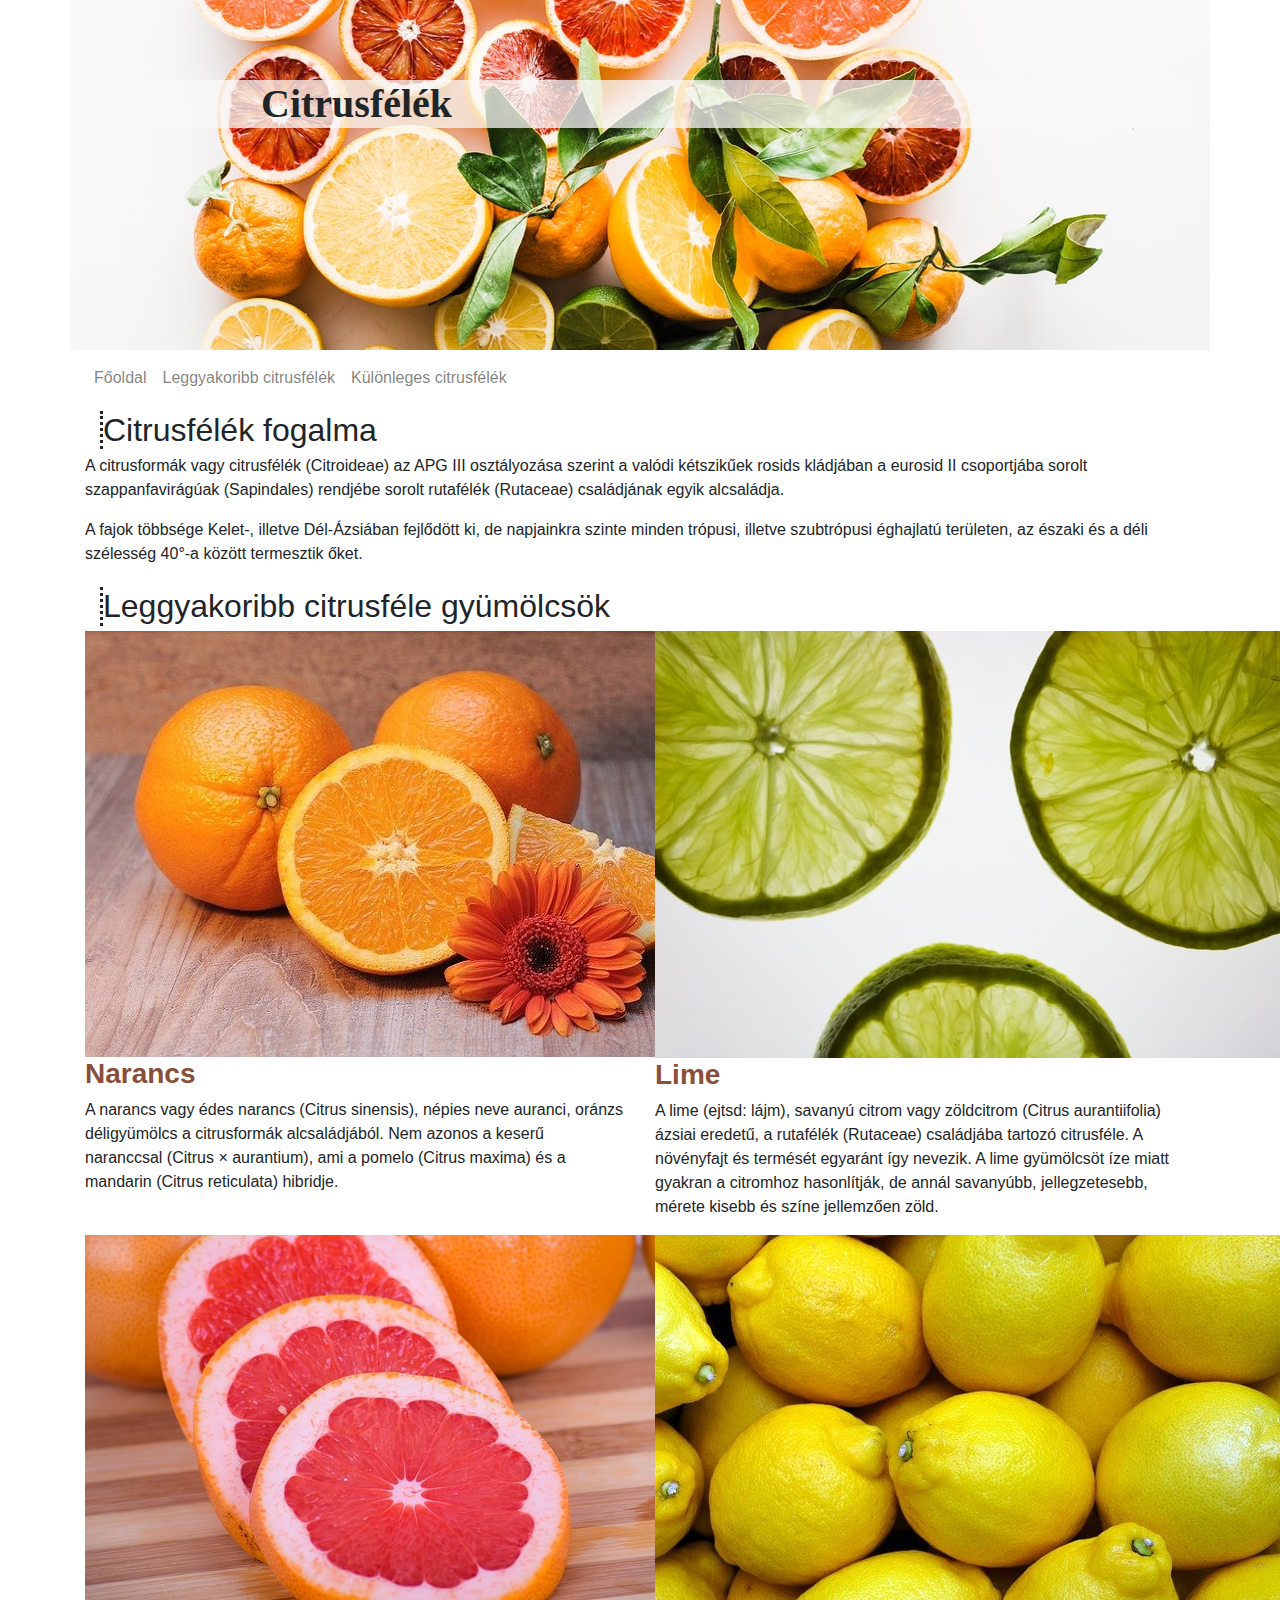
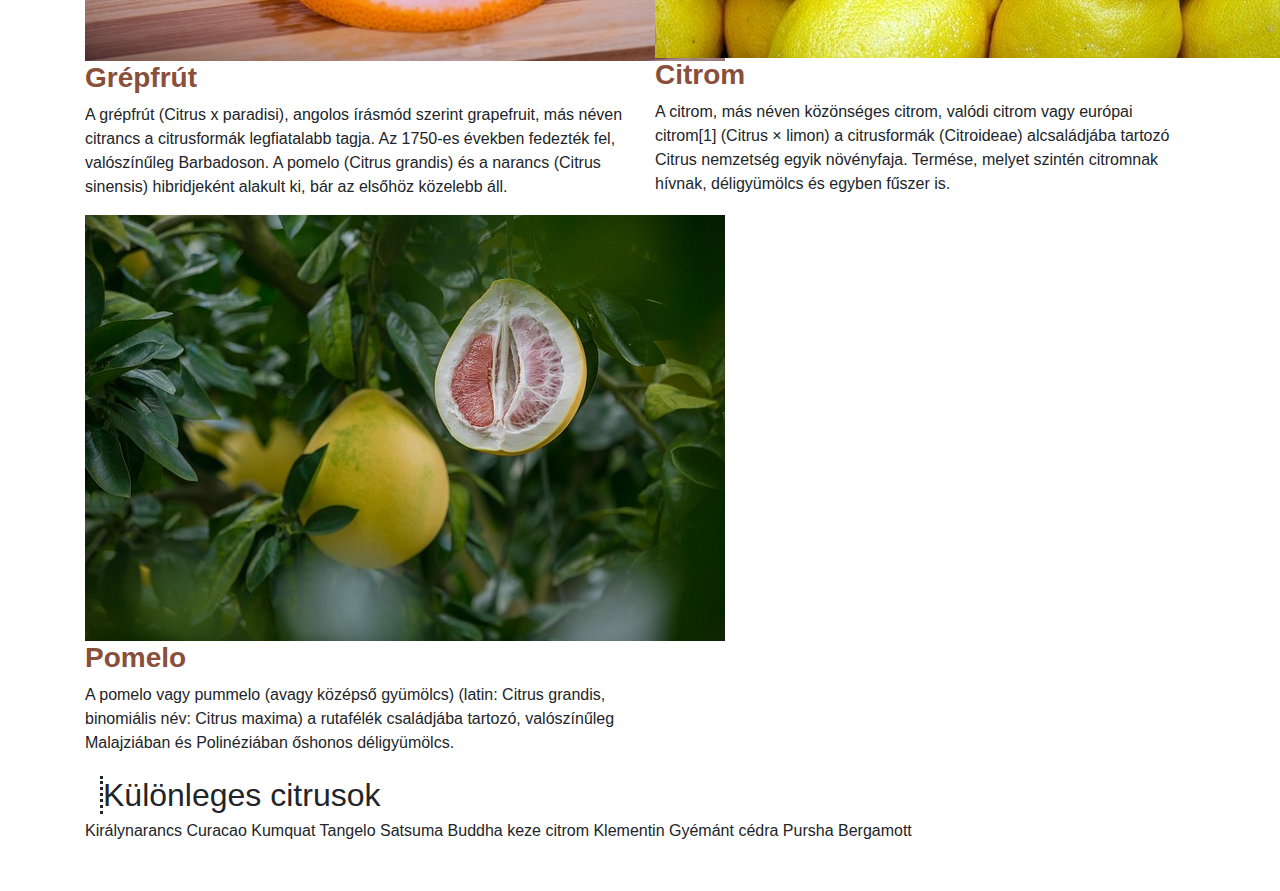
<file: index.html>
<!DOCTYPE html>
<html lang="hu">

<head> 
    <meta charset="utf8">   
    <meta name="viewport" content="width=device-width, initial-scale=1, shrink-to-fit=no">    
    <link rel="stylesheet" href="bootstrap/css/bootstrap.min.css">    
    <link rel="stylesheet" href="css/style.css">
    <title>Citrusfélék</title>
</head>

<body>
    <header class="container">
        <div class="row">
            <div class="col-12">
                <h1 class="d-none d-sm-block">Citrusfélék</h1>
            </div>
        </div>
    </header>
    <nav class="container navbar navbar-expand-lg navbar-light">      
        <button class="navbar-toggler ml-auto" type="button" data-toggle="collapse" data-target="#navbarNavAltMarkup" aria-controls="navbarNavAltMarkup" aria-expanded="false" aria-label="Toggle navigation">
          <span class="navbar-toggler-icon"></span>
        </button>
        <div class="collapse navbar-collapse" id="navbarNavAltMarkup">
          <div class="navbar-nav">
            <a class="nav-link" href="index.html">Főoldal <span class="sr-only">(current)</span></a>
            <a class="nav-link" href="index.html#leggyakoribb">Leggyakoribb citrusfélék</a>
            <a class="nav-link" href="index.html#kulonleges">Különleges citrusfélék</a>           
          </div>
        </div>
      </nav>
    <main class="container ">
        <article class="row">
            <div class="col-12">
                <h2>Citrusfélék fogalma</h2>
                <p>
                    A citrusformák vagy citrusfélék (Citroideae) az APG III osztályozása szerint a valódi kétszikűek
                    rosids kládjában a eurosid II csoportjába sorolt szappanfavirágúak (Sapindales) rendjébe sorolt
                    rutafélék (Rutaceae) családjának egyik alcsaládja.
                </p>
                <p>A fajok többsége Kelet-, illetve Dél-Ázsiában fejlődött ki, de napjainkra szinte minden trópusi,
                    illetve szubtrópusi éghajlatú területen, az északi és a déli szélesség 40°-a között termesztik őket.
                </p>
            </div>
        </article>
        <article class="row">
            <div class="col-12">
                <h2 id="leggyakoribb">Leggyakoribb citrusféle gyümölcsök</h2>
            </div>
            <div class="col-sm-6 col-lg-6">
                <img src="img/narancs.jpg" alt="Narancs">
                <h3>Narancs</h3>
                <p>A narancs vagy édes narancs (Citrus sinensis), népies neve auranci, oránzs déligyümölcs a citrusformák alcsaládjából. Nem azonos a keserű naranccsal (Citrus × aurantium), ami a pomelo (Citrus maxima) és a mandarin (Citrus reticulata) hibridje.</p>
            </div>
           <div class="col-sm-6 col-lg-6">
               <img src="img/lime2.jpg" alt="Lime">
               <h3>Lime</h3>
               <p>A lime (ejtsd: lájm), savanyú citrom vagy zöldcitrom (Citrus aurantiifolia) ázsiai eredetű, a rutafélék (Rutaceae) családjába tartozó citrusféle. A növényfajt és termését egyaránt így nevezik. A lime gyümölcsöt íze miatt gyakran a citromhoz hasonlítják, de annál savanyúbb, jellegzetesebb, mérete kisebb és színe jellemzően zöld.</p>
           </div>
           <div class="col-sm-6 col-lg-6">
               <img src="img/grapefruit.jpg" alt="Grapefruit">
               <h3>Grépfrút</h3>
               <p>A grépfrút (Citrus x paradisi), angolos írásmód szerint grapefruit, más néven citrancs a citrusformák legfiatalabb tagja. Az 1750-es években fedezték fel, valószínűleg Barbadoson. A pomelo (Citrus grandis) és a narancs (Citrus sinensis) hibridjeként alakult ki, bár az elsőhöz közelebb áll. </p>
           </div>
           <div class="col-sm-6 col-lg-6">
                <img src="img/citrom.jpg" alt="Citrom">
                <h3>Citrom</h3>
                <p>A citrom, más néven közönséges citrom, valódi citrom vagy európai citrom[1] (Citrus × limon) a citrusformák (Citroideae) alcsaládjába tartozó Citrus nemzetség egyik növényfaja. Termése, melyet szintén citromnak hívnak, déligyümölcs és egyben fűszer is.</p>
           </div>                    
            <div class="col-sm-6 col-lg-6">
                <img src="img/pomelo.jpg" alt="Pomelo">
                <h3>Pomelo</h3>
                <p>A pomelo vagy pummelo (avagy középső gyümölcs) (latin: Citrus grandis, binomiális név: Citrus maxima) a rutafélék családjába tartozó, valószínűleg Malajziában és Polinéziában őshonos déligyümölcs. </p>
            </div>
        </article>
        <article class="row mb-5">
            <div class="col-12">
                <h2 id="kulonleges">Különleges citrusok</h2>               
                    Királynarancs
                    Curacao
                    Kumquat
                    Tangelo
                    Satsuma
                    Buddha keze citrom
                    Klementin
                    Gyémánt cédra
                    Pursha
                    Bergamott                
            </div>
        </article>
    </main>    
    <script src="bootstrap/js/jquery-3.5.1.min.js"></script>
    <script src="bootstrap/js/bootstrap.min.js"></script>    
</body>

</html>
</file>
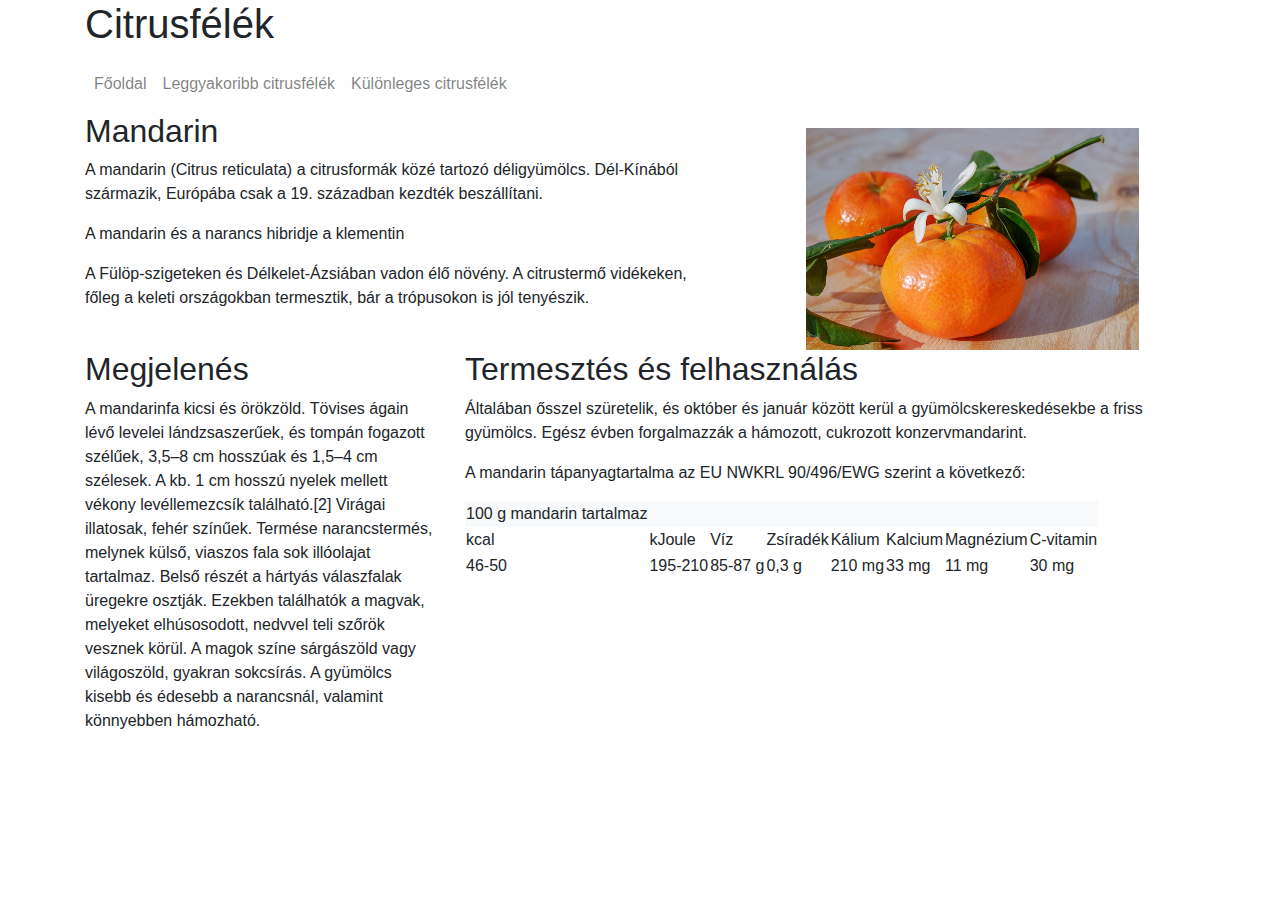
<file: mandarin.html>
<!DOCTYPE html>
<html lang="hu">

<head>
    <meta charset="utf8">     
    <meta name="viewport" content="width=device-width, initial-scale=1, shrink-to-fit=no">    
    <link rel="stylesheet" href="bootstrap/css/bootstrap.min.css">    
    <title>Citrusfélék</title>
</head>

<body>
    <header class="container">
        <div class="row">
            <div class="col-12">
                <h1 class="d-none d-sm-block">Citrusfélék</h1>
            </div>
        </div>
    </header>
    <nav class="container navbar navbar-expand-lg navbar-light ">
        <button class="navbar-toggler ml-auto" type="button" data-toggle="collapse" data-target="#navbarNavAltMarkup"
            aria-controls="navbarNavAltMarkup" aria-expanded="false" aria-label="Toggle navigation">
            <span class="navbar-toggler-icon"></span>
        </button>
        <div class="collapse navbar-collapse" id="navbarNavAltMarkup">
            <div class="navbar-nav">
                <a class="nav-link" href="index.html">Főoldal</a>
                <a class="nav-link" href="index.html#leggyakoribb">Leggyakoribb citrusfélék</a>
                <a class="nav-link" href="index.html#kulonleges">Különleges citrusfélék</a>                
            </div>
        </div>
    </nav>
    <main class="container ">
        <article class="row">
            <div class="col-md-7">
                <h2>Mandarin</h2>
                <p>A mandarin (Citrus reticulata) a citrusformák közé tartozó déligyümölcs.
                    Dél-Kínából származik, Európába csak a 19. században kezdték beszállítani.</p>
                <p>A mandarin és a narancs hibridje a klementin</p>
                <p>A Fülöp-szigeteken és Délkelet-Ázsiában vadon élő növény. A citrustermő vidékeken, főleg a keleti
                    országokban termesztik, bár a trópusokon is jól tenyészik.</p>

            </div>
            <div class="col-md-5">
                <img src="img/mandarin2.jpg" class="w-75 mt-3 mx-auto d-block" alt="Mandarin">
            </div>
            <div class="col-12 col-xl-4">
                <h2>Megjelenés</h2>
                <p>A mandarinfa kicsi és örökzöld. Tövises ágain lévő levelei lándzsaszerűek, és tompán fogazott
                    szélűek, 3,5–8 cm hosszúak és 1,5–4 cm szélesek. A kb. 1 cm hosszú nyelek mellett vékony
                    levéllemezcsík található.[2] Virágai illatosak, fehér színűek. Termése narancstermés, melynek külső,
                    viaszos fala sok illóolajat tartalmaz. Belső részét a hártyás válaszfalak üregekre osztják. Ezekben
                    találhatók a magvak, melyeket elhúsosodott, nedvvel teli szőrök vesznek körül. A magok színe
                    sárgászöld vagy világoszöld, gyakran sokcsírás. A gyümölcs kisebb és édesebb a narancsnál, valamint
                    könnyebben hámozható. </p>
            </div>
            <div class="col-12 col-xl-8">
                <h2>Termesztés és felhasználás</h2>
                <p>
                    Általában ősszel szüretelik, és október és január között kerül a gyümölcskereskedésekbe a friss
                    gyümölcs. Egész évben forgalmazzák a hámozott, cukrozott konzervmandarint.</p>

                <p class="d-none d-md-block"> A mandarin tápanyagtartalma az EU NWKRL 90/496/EWG szerint a következő:
                </p>
                <table class="d-none d-md-table">
                    <thead>
                        <tr class="bg-light">
                            <td>100 g mandarin tartalmaz</td>
                            <td></td>
                            <td></td>
                            <td></td>
                            <td></td>
                            <td></td>
                            <td></td>
                            <td></td>
                        </tr>
                        <tr>
                            <td>kcal</td>
                            <td>kJoule</td>
                            <td>Víz</td>
                            <td>Zsíradék</td>
                            <td>Kálium</td>
                            <td>Kalcium</td>
                            <td>Magnézium</td>
                            <td>C-vitamin</td>
                        </tr>
                    </thead>
                    <tbody>
                        <tr>
                            <td>46-50</td>
                            <td>195-210</td>
                            <td>85-87 g</td>
                            <td>0,3 g</td>
                            <td>210 mg</td>
                            <td>33 mg</td>
                            <td>11 mg</td>
                            <td>30 mg</td>
                        </tr>
                    </tbody>
                </table>
            </div>
        </article>
    </main>
    <script src="bootstrap/js/jquery-3.5.1.min.js"></script>
    <script src="bootstrap/js/bootstrap.min.js"></script>
</body>

</html>
</file>
<file: css/style.css>
header{    
    background-position: center center;
    background-image: url(../img/bg2.jpg);
    height: 350px;
}

h1{
    background-color: rgb(248, 248, 248,75%);
    margin-top: 80px;
    padding-left: 11rem;  
    font-family: Verdana;
    font-weight: bold; 
}

h2{    
    margin-top: 10px;
    border-left: dotted 3px; 
    margin-top: 5px ;
    margin-bottom: 5px;
    margin-left: 15px;
    margin-right: 15px;   
}

h3{    
    font-weight: bold;
    color: #894f3b;    
}


li{
    list-style-image: url(../img/lemon2.png);
}


td,th{
    text-align: center;
}

thead>tr:first-child{    
    letter-spacing: 2px;    
}
</file>
